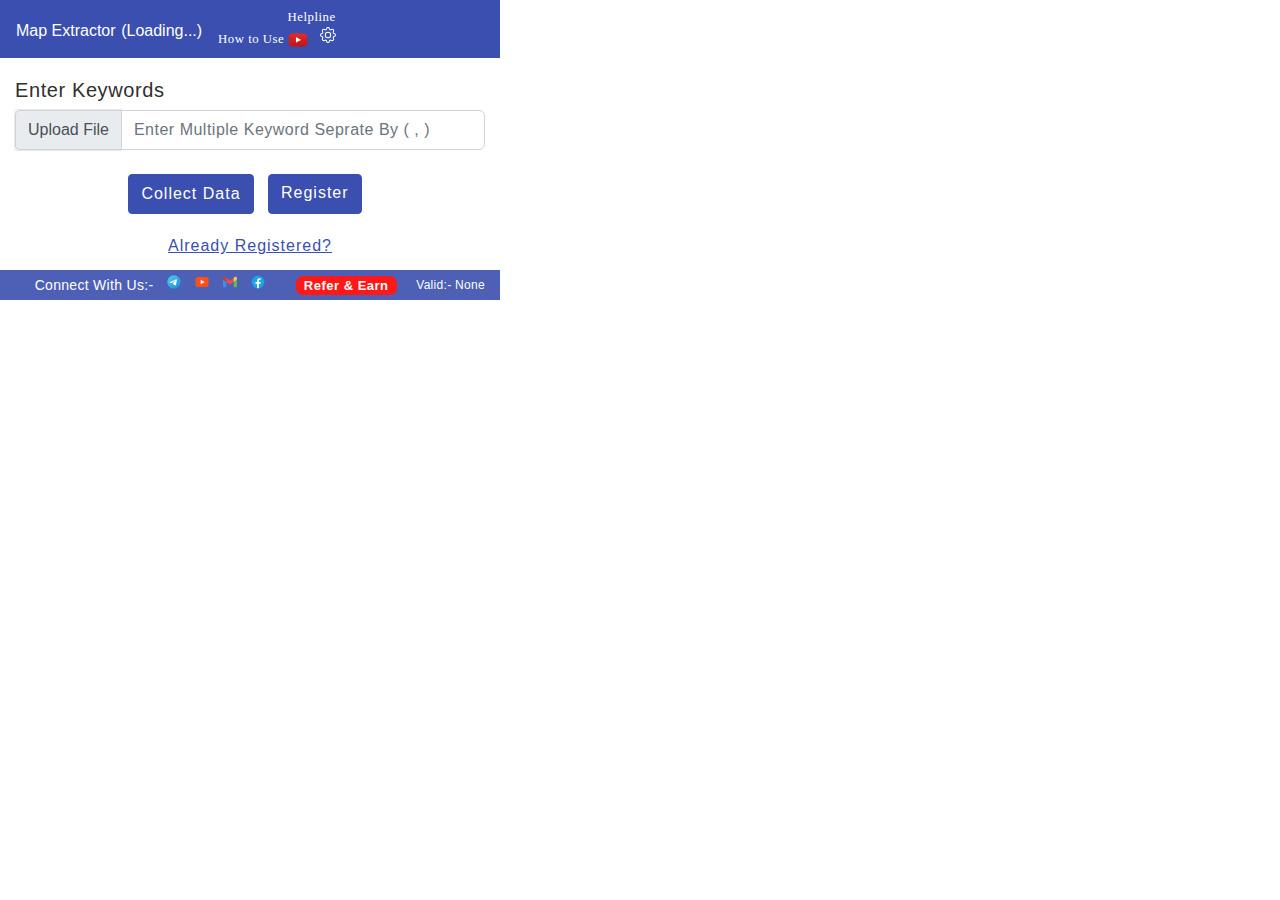
<file: html/index.html>
<html lang="en" dir="ltr">
	<head>
		<meta charset="utf-8">
		<meta name="viewport" content="width=device-width, initial-scale=1.0">
		<link rel="stylesheet" href="../css/bootstrap.min.css">
		<link rel="stylesheet" href="../css/main.css">


		<!-- bootstrap file -->
		<script type="text/javascript" src="../js/jquery-3.3.1.js"></script>
		<script type="text/javascript" src="../js/popper.min.js"></script>
		<script type="text/javascript" src="../js/bootstrap.min.js"></script>
		<script src="../js/config.js"></script>	
	</head>
	<body>
		<div class="header"></div>
		<div class="container-fluid dataScrapSection" style="margin-top: 20px;">
			<h5 class="heading">Enter Keywords
				<!-- <a href="software.html" target="_blank" style="font-size: 15px; font-weight: bold; text-decoration: none; letter-spacing: 0.5px;" id="advanceSearch">More Tools >> </a>				 -->
			</h5>
			<div class="row">
				<div class="col-md-12">
					<div class="input-group mb-3">
						<div class="input-group-prepend" style="box-shadow: 0 0 1px rgb(0 0 0 / 50%);">
							<span class="input-group-text upload-btn" style="cursor: pointer;">Upload File</span>
							<input type="file" style="display: none;" class="upload-file" accept=".txt">
						</div>
						<input type="text" class="keyword form-control" placeholder="Enter Multiple Keyword Seprate By ( , )" autocomplete="off" spellcheck="false" value>
					</div>
				</div>

				<div class="col-md-12 button-section">
					<button class="btn btn-primary" id="scrap">Collect Data </button>
					<a href="register.html" class="btn btn-primary" id="register">Register </a>
				</div>
				<div class="col-md-12 button-section">
					<a href="login.html" id="login">Already Registered? </a>
				</div>
			</div>
		</div>
		<div class="footer"></div>

		<script type="text/javascript" src="../js/loader.js"></script>
		<script type="text/javascript" src="../js/popup.js"></script>
	</body>
</html>
</file>
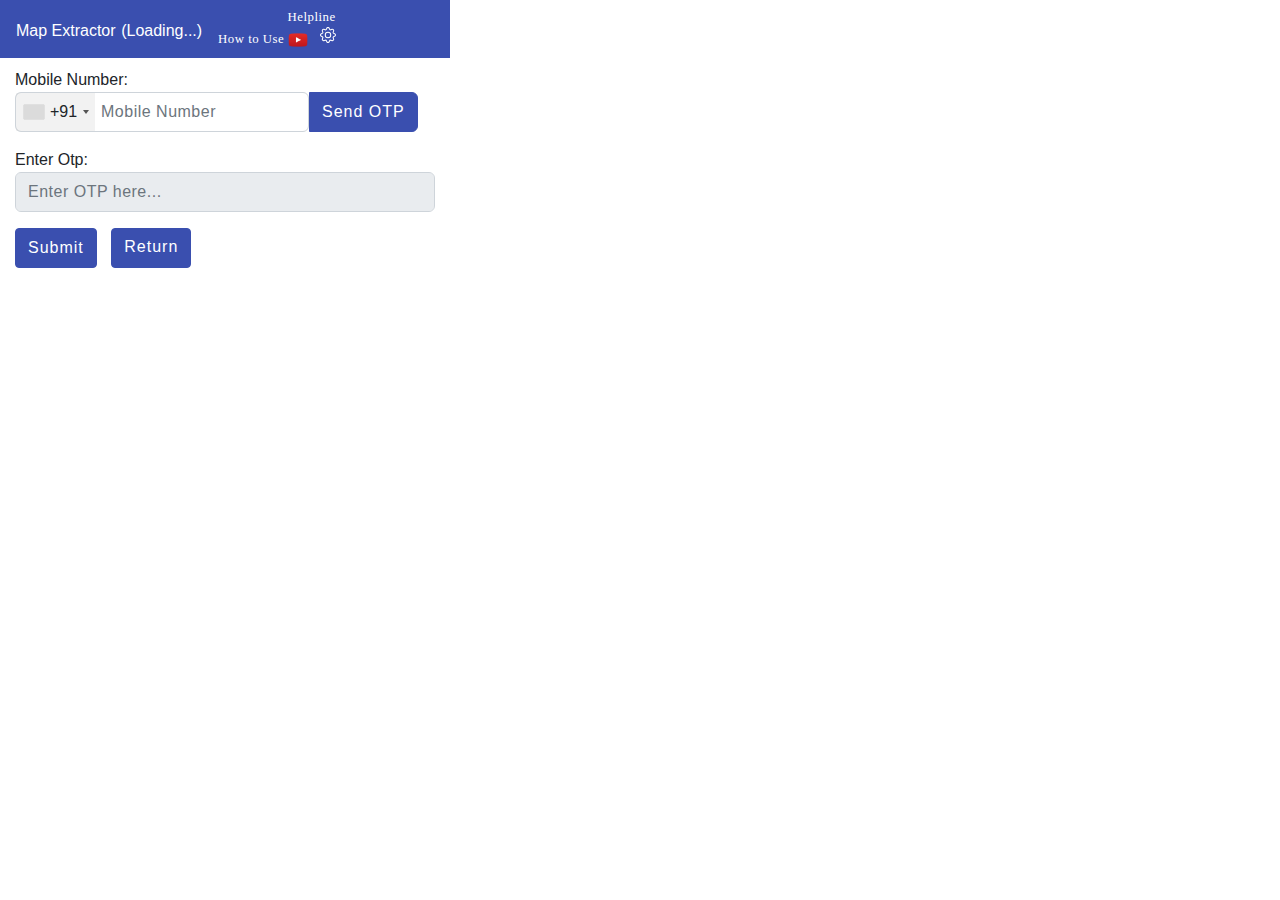
<file: html/login.html>
<html lang="en" dir="ltr">
	<head>
		<meta charset="utf-8">
		<meta name="viewport" content="width=device-width, initial-scale=1.0">
		<link rel="stylesheet" href="../css/bootstrap.min.css">
		<link rel="stylesheet" href="../css/main.css">
		<link rel="stylesheet" href="../css/intlTelInput.css">

		<!-- bootstrap file -->
		<script type="text/javascript" src="../js/jquery-3.3.1.js"></script>
		<script type="text/javascript" src="../js/popper.min.js"></script>
		<script type="text/javascript" src="../js/bootstrap.min.js"></script>
		<script src="../js/intlTelInput.js"></script>
		<script src="../js/config.js"></script>	

		<style>
			.iti--allow-dropdown{
				width: 70%;
			}
		</style>
	</head>
	<body class="login">
		<div class="header"></div>

		<div class="container-fluid loginSection">
			<form id="loginForm" method="POST" action=""  enctype="multipart/form-data">
				<div class="form-group">
					<label for="mobile">Mobile Number:</label>
					<div class="input-group">
						<input type="text" class="form-control" id="mobile" placeholder="Mobile Number" name="mobile" autocomplete="off">
						<div class="input-group-prepend">
							<input type="button" class="btn btn-primary otpButton" value="Send OTP" />
						</div>
					</div>
				</div>
				<div class="form-group otpbox">
					<label for="name">Enter Otp:</label>
					<input type="text" class="form-control" id="otp" placeholder="Enter OTP here..." name="otp" autocomplete="off" disabled>
				</div>
				<input type="submit" class="btn btn-primary" value="Submit" />
				<a href="index.html" class="btn btn-primary">Return </a>
			</form>


		</div>

		<script type="text/javascript" src="../js/loader.js"></script>
		<script type="text/javascript" src="../js/login.js"></script>
	</body>
</html>
</file>
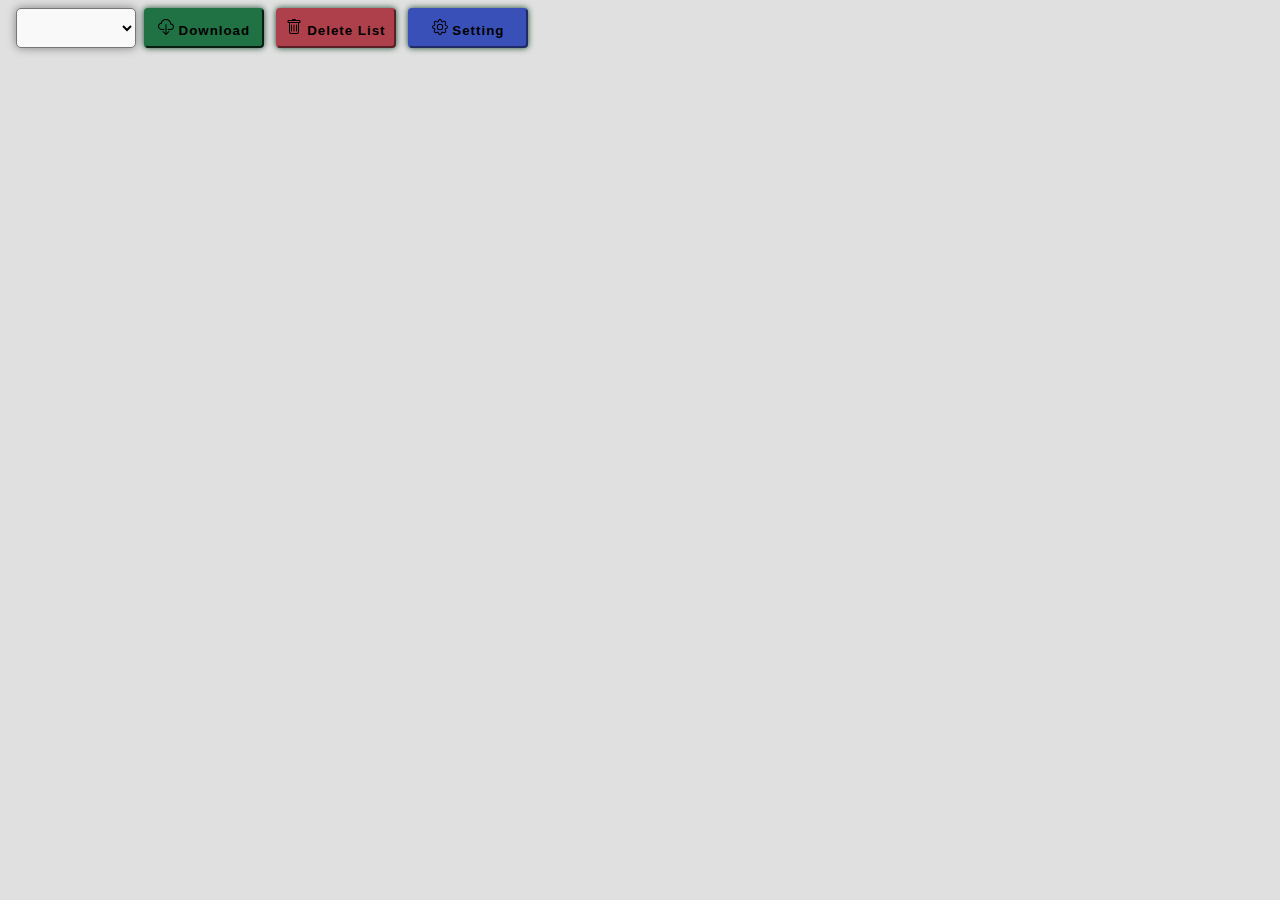
<file: html/output.html>
<!DOCTYPE html>
<html lang="en" dir="ltr">
	<head>
		<meta charset="utf-8">
		<meta name="viewport" content="width=device-width, initial-scale=1.0">
		<link rel="stylesheet" href="../css/jquery.dataTables.min.css">
		<title>Goyral | Map Records</title>
		<link rel="stylesheet" href="../css/output.css">
		<script src="../js/config.js"></script>	
	</head>
	<body>
		<div class="row appendSection">
			<div class="col-md-12 topSection">
				<div class="dropdown">
					<select id="dropdownBox">

					</select>
				</div>
				<button type="button" class="btn btn-success excel" id="download">
					<svg xmlns="http://www.w3.org/2000/svg" width="16" height="16" fill="currentColor" class="bi bi-cloud-download" viewBox="0 0 16 16">
						<path d="M4.406 1.342A5.53 5.53 0 0 1 8 0c2.69 0 4.923 2 5.166 4.579C14.758 4.804 16 6.137 16 7.773 16 9.569 14.502 11 12.687 11H10a.5.5 0 0 1 0-1h2.688C13.979 10 15 8.988 15 7.773c0-1.216-1.02-2.228-2.313-2.228h-.5v-.5C12.188 2.825 10.328 1 8 1a4.53 4.53 0 0 0-2.941 1.1c-.757.652-1.153 1.438-1.153 2.055v.448l-.445.049C2.064 4.805 1 5.952 1 7.318 1 8.785 2.23 10 3.781 10H6a.5.5 0 0 1 0 1H3.781C1.708 11 0 9.366 0 7.318c0-1.763 1.266-3.223 2.942-3.593.143-.863.698-1.723 1.464-2.383z"/>
						<path d="M7.646 15.854a.5.5 0 0 0 .708 0l3-3a.5.5 0 0 0-.708-.708L8.5 14.293V5.5a.5.5 0 0 0-1 0v8.793l-2.146-2.147a.5.5 0 0 0-.708.708l3 3z"/>
					</svg>
					<span>Download</span>
				</button>
				<button type="button" class="btn btn-danger excel" id="deleteList">
					<svg xmlns="http://www.w3.org/2000/svg" width="16" height="16" fill="currentColor" class="bi bi-trash" viewBox="0 0 16 16">
						<path d="M5.5 5.5A.5.5 0 0 1 6 6v6a.5.5 0 0 1-1 0V6a.5.5 0 0 1 .5-.5zm2.5 0a.5.5 0 0 1 .5.5v6a.5.5 0 0 1-1 0V6a.5.5 0 0 1 .5-.5zm3 .5a.5.5 0 0 0-1 0v6a.5.5 0 0 0 1 0V6z"/>
						<path fill-rule="evenodd" d="M14.5 3a1 1 0 0 1-1 1H13v9a2 2 0 0 1-2 2H5a2 2 0 0 1-2-2V4h-.5a1 1 0 0 1-1-1V2a1 1 0 0 1 1-1H6a1 1 0 0 1 1-1h2a1 1 0 0 1 1 1h3.5a1 1 0 0 1 1 1v1zM4.118 4L4 4.059V13a1 1 0 0 0 1 1h6a1 1 0 0 0 1-1V4.059L11.882 4H4.118zM2.5 3V2h11v1h-11z"/>
					</svg>
					<span>Delete List</span>
				</button>
				<button type="button" class="btn btn-danger" id="setting">
					<svg xmlns="http://www.w3.org/2000/svg" width="16" height="16" fill="currentColor" class="bi bi-gear" viewBox="0 0 16 16">
						<path d="M8 4.754a3.246 3.246 0 1 0 0 6.492 3.246 3.246 0 0 0 0-6.492zM5.754 8a2.246 2.246 0 1 1 4.492 0 2.246 2.246 0 0 1-4.492 0z"></path>
						<path d="M9.796 1.343c-.527-1.79-3.065-1.79-3.592 0l-.094.319a.873.873 0 0 1-1.255.52l-.292-.16c-1.64-.892-3.433.902-2.54 2.541l.159.292a.873.873 0 0 1-.52 1.255l-.319.094c-1.79.527-1.79 3.065 0 3.592l.319.094a.873.873 0 0 1 .52 1.255l-.16.292c-.892 1.64.901 3.434 2.541 2.54l.292-.159a.873.873 0 0 1 1.255.52l.094.319c.527 1.79 3.065 1.79 3.592 0l.094-.319a.873.873 0 0 1 1.255-.52l.292.16c1.64.893 3.434-.902 2.54-2.541l-.159-.292a.873.873 0 0 1 .52-1.255l.319-.094c1.79-.527 1.79-3.065 0-3.592l-.319-.094a.873.873 0 0 1-.52-1.255l.16-.292c.893-1.64-.902-3.433-2.541-2.54l-.292.159a.873.873 0 0 1-1.255-.52l-.094-.319zm-2.633.283c.246-.835 1.428-.835 1.674 0l.094.319a1.873 1.873 0 0 0 2.693 1.115l.291-.16c.764-.415 1.6.42 1.184 1.185l-.159.292a1.873 1.873 0 0 0 1.116 2.692l.318.094c.835.246.835 1.428 0 1.674l-.319.094a1.873 1.873 0 0 0-1.115 2.693l.16.291c.415.764-.42 1.6-1.185 1.184l-.291-.159a1.873 1.873 0 0 0-2.693 1.116l-.094.318c-.246.835-1.428.835-1.674 0l-.094-.319a1.873 1.873 0 0 0-2.692-1.115l-.292.16c-.764.415-1.6-.42-1.184-1.185l.159-.291A1.873 1.873 0 0 0 1.945 8.93l-.319-.094c-.835-.246-.835-1.428 0-1.674l.319-.094A1.873 1.873 0 0 0 3.06 4.377l-.16-.292c-.415-.764.42-1.6 1.185-1.184l.292.159a1.873 1.873 0 0 0 2.692-1.115l.094-.319z"></path>
					</svg>
					<span>Setting</span>
				</button>
			</div>


			<div class="col-md-12 table-responsive">
				<table id="example" class="display" style="width:100%">
			    </table>
			</div>
		</div>

		<script type="text/javascript" src="../js/jquery-3.3.1.js"></script>
		<script type="text/javascript" src="../js/jquery.dataTables.min.js"></script>
		<script type="text/javascript" src="../js/xlsx.full.min.js"></script>
		<script type="text/javascript" src="../js/output.js"></script>
	</body>
</html>
</file>
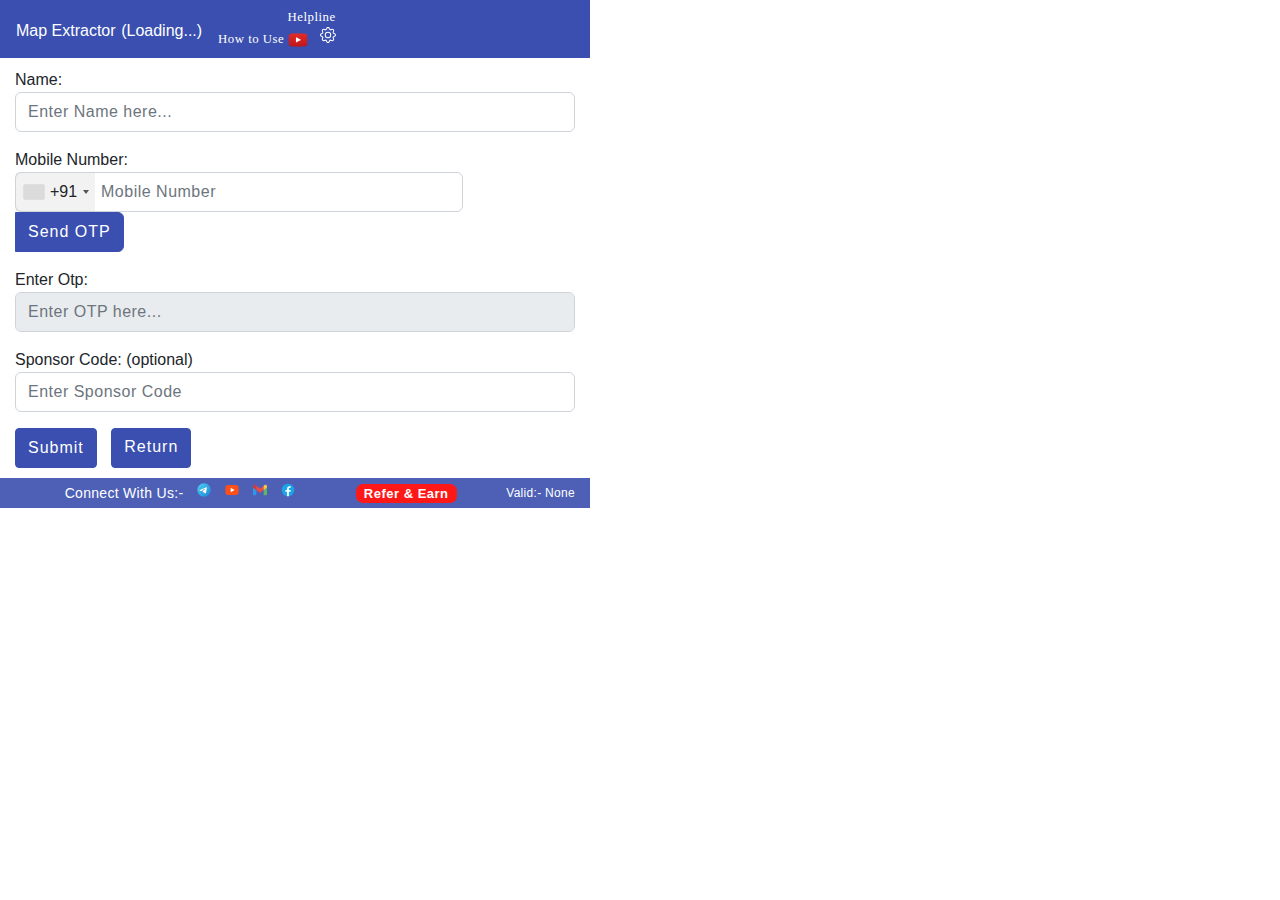
<file: html/register.html>
<html lang="en" dir="ltr">
	<head>
		<meta charset="utf-8">
		<meta name="viewport" content="width=device-width, initial-scale=1.0">
		<link rel="stylesheet" href="../css/bootstrap.min.css">
		<link rel="stylesheet" href="../css/main.css">
		<link rel="stylesheet" href="../css/intlTelInput.css">
		<!-- bootstrap file -->
		<script type="text/javascript" src="../js/jquery-3.3.1.js"></script>
		<script type="text/javascript" src="../js/popper.min.js"></script>
		<script type="text/javascript" src="../js/bootstrap.min.js"></script>
		<script src="../js/intlTelInput.js"></script>
		<script src="../js/config.js"></script>	
	</head>
	<body class="register">
		<div class="header"></div>

		<div class="container-fluid registerSection">			
			<form id="registerForm" method="POST" action=""  enctype="multipart/form-data">
				<div class="form-group">
					<label for="name">Name:</label>
					<input type="text" class="form-control" id="name" placeholder="Enter Name here..." name="name" autocomplete="off">
				</div>
				<div class="form-group">
					<label for="mobile">Mobile Number:</label>
					<div class="input-group">
						<input type="text" class="form-control" id="mobile" placeholder="Mobile Number" name="mobile" autocomplete="off">
						<div class="input-group-prepend">
							<input type="button" class="btn btn-primary otpButton" value="Send OTP" />
						</div>
					</div>
				</div>
				<div class="form-group otpbox">
					<label for="name">Enter Otp:</label>
					<input type="text" class="form-control" id="otp" placeholder="Enter OTP here..." name="otp" autocomplete="off" disabled>
				</div>
				<div class="form-group sponsorbox">
					<label for="name">Sponsor Code: (optional)</label>
					<input type="text" class="form-control" id="sponsor" placeholder="Enter Sponsor Code" name="sponsor" autocomplete="off">
				</div>
				<input type="submit" class="btn btn-primary" value="Submit" />
				<a href="index.html" class="btn btn-primary">Return </a>
			</form>
		</div>

		<div class="footer"></div>

		<script type="text/javascript" src="../js/loader.js"></script>
		<script type="text/javascript" src="../js/register.js"></script>
	</body>
</html>
</file>
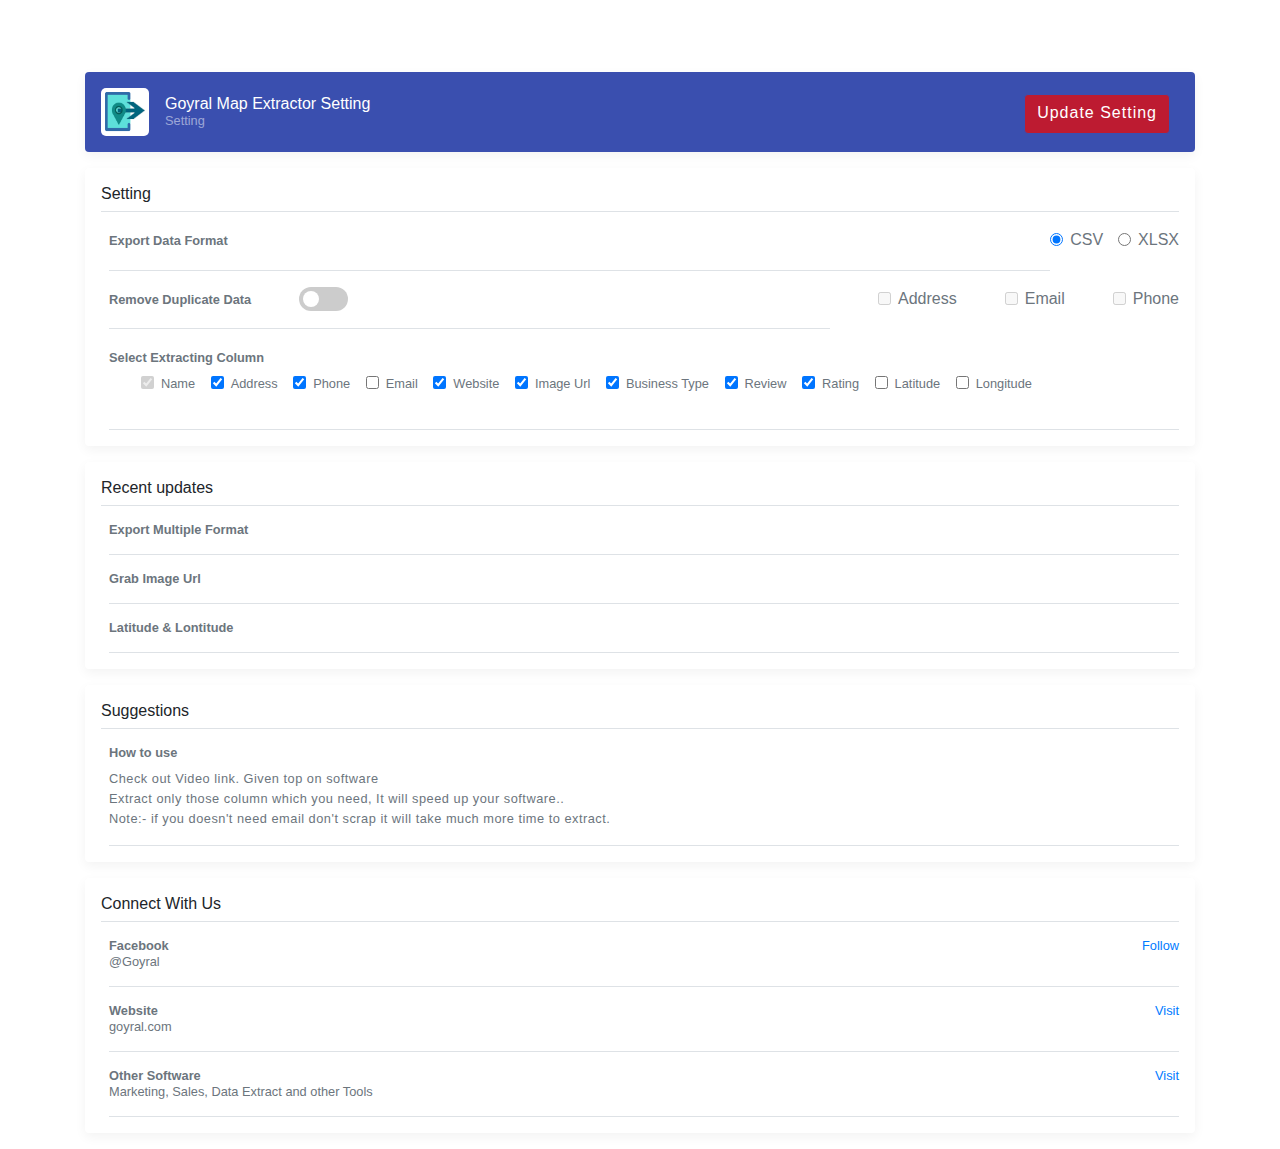
<file: html/setting.html>
<!doctype html>
<html lang="en">
   <head>
      <meta charset="utf-8">
      <meta name="viewport" content="width=device-width, initial-scale=1, shrink-to-fit=no">
      <title>Goyral Map Setting</title>
      <link href="../css/bootstrap.min.css" rel="stylesheet">
      <link href="../css/icon.css" rel="stylesheet">
      <link href="../css/offcanvas.css" rel="stylesheet">
      <link rel="stylesheet" href="../css/main.css" />
      <link href="../css/setting.css" rel="stylesheet">
      <script src="../js/config.js"></script>	
   </head>
   <body class="bg-light" style="height: auto; width: auto; background-color: var(--gbw-body-color)!important;">
		<!-- Modal HTML -->
		<div id="myModal" class="modal fade">
			<div class="modal-dialog modal-confirm">
				<div class="modal-content">
					<div class="modal-header justify-content-center">
						<div class="icon-box">
							<i class="material-icons">&#xE876;</i>
						</div>
						<button type="button" class="close" data-dismiss="modal" aria-hidden="true">&times;</button>
					</div>
					<div class="modal-body text-center">
						<h4>Update</h4>

                  <span class="review-rate">
                     <p>If you like or didn't like Plz Rate Us. </p>
                     <a href="https://chrome.google.com/webstore/detail/goyral-map-extractor/jooahgmbabifggckhbgdjdkpabdnphon" style="text-decoration: none;">
                        <img class="mr-3" src="../images/star_border_black_24dp.svg" alt="" width="24" height="24" style="margin-right:0px!important;">
                        <img class="mr-3" src="../images/star_border_black_24dp.svg" alt="" width="24" height="24" style="margin-right:0px!important;">
                        <img class="mr-3" src="../images/star_border_black_24dp.svg" alt="" width="24" height="24" style="margin-right:0px!important;">
                        <img class="mr-3" src="../images/star_border_black_24dp.svg" alt="" width="24" height="24" style="margin-right:0px!important;">
                        <img class="mr-3" src="../images/star_border_black_24dp.svg" alt="" width="24" height="24" style="margin-right:0px!important;">
                        <h4 style="color: #434e65;">Rate/Review</h4>
                     </a>
                  </span>
                    


					</div>
				</div>
			</div>
		</div>


      <main role="main" class="container">
         <div class="d-flex align-items-center p-3 my-3 text-white-50 bg-purple rounded box-shadow header">
            <img class="mr-3" src="../images/icon_128.png" alt="" width="48" height="48" style="background: #fff; padding: 4px; border-radius: 5px;">
            <div class="lh-100">
               <h6 class="mb-0 text-white lh-100 setting-heading"></h6>
               <small>Setting</small>
            </div>
			<a href="#myModal" class="text-white btn btn-primary ml-32p update trigger-btn" data-toggle="modal">Update Setting</a>
         </div>
         <div class="my-3 p-3 bg-white rounded box-shadow">
            <h6 class="border-bottom border-gray pb-2 mb-0">Setting</h6>
            <!-- <div class="media text-muted pt-3">
               <img data-src="../js/holder.min.js/32x32?theme=thumb&bg=007bff&fg=007bff&size=1" alt="" class="mr-2 rounded">
               <p class="media-body pb-3 mb-0 small lh-2 border-bottom border-gray">
                  <strong class="d-block text-gray-dark fl">Extract Email Background</strong>
                  <label class="switch ml-5">
	                  <input type="checkbox" class="bg-Email">
	                  <span class="slider round"></span>
                  </label>
               </p>
            </div> -->
            <div class="media text-muted pt-3">
               <img data-src="../js/holder.min.js/32x32?theme=thumb&bg=e83e8c&fg=e83e8c&size=1" alt="" class="mr-2 rounded">
               <p class="media-body pb-3 mb-0 small lh-2 border-bottom border-gray">
                  <strong class="d-block text-gray-dark">Export Data Format</strong>
               <div class="form-check">
                  <label class="form-check-label cur-p">
                  	<input class="form-check-input " type="radio" name="export" checked  value="csv"/> CSV
                  </label>
               </div>
               <div class="form-check" style="margin-left: 15px;">
                  <label class="form-check-label cur-p">
                  	<input class="form-check-input " type="radio" name="export"  value="xlsx"/> XLSX
                  </label>
               </div>
               <div class="form-check ml-5" style="display:none;">
                  <label class="form-check-label cur-p">
                  	<input class="form-check-input" type="radio" name="export" value="xlsx" /> XLSX(EXCEL)
                  </label>
               </div>
               </p>
            </div>
            <div class="media text-muted pt-3">
               <img data-src="../js/holder.min.js/32x32?theme=thumb&bg=e83e8c&fg=e83e8c&size=1" alt="" class="mr-2 rounded">
               <p class="media-body pb-3 mb-0 small lh-2 border-bottom border-gray">
                  <strong class="d-block text-gray-dark fl">Remove Duplicate Data</strong>
                  <label class="switch ml-5">
	                  <input type="checkbox" class="removeDuplicate">
	                  <span class="slider round"></span>
                  </label>
	               <div class="form-group form-check ml-5">
	                  <label class="form-check-label cur-p">
	                  	<input type="checkbox" class="form-check-input removeDuplicateAddress" disabled> Address
	                  </label>
	               </div>
	               <div class="form-group form-check ml-5">
	                  <label class="form-check-label cur-p">
	                  	<input type="checkbox" class="form-check-input removeDuplicateEmail" disabled> Email
	                  </label>
	               </div>
	               <div class="form-group form-check ml-5">
	                  <label class="form-check-label cur-p">
	                  	<input type="checkbox" class="form-check-input removeDuplicatePhone" disabled> Phone
	                  </label>
	               </div>
               </p>
            </div>
            <div class="media text-muted pt-3">
               <img data-src="../js/holder.min.js/32x32?theme=thumb&bg=e83e8c&fg=e83e8c&size=1" alt="" class="mr-2 rounded">
               <p class="media-body pb-3 mb-0 small lh-2 border-bottom border-gray">
                  <strong class="d-block text-gray-dark">Select Extracting Column</strong>
                  <span class="form-group form-check">
	                  <label class="form-check-label cur-p ml-32p">
	                  	<input type="checkbox" class="form-check-input cur-p" checked disabled> Name
	                  </label>
	                  <label class="form-check-label cur-p ml-32p">
	                  	<input type="checkbox" class="form-check-input cur-p extraxAdd" checked> Address
	                  </label>
	                  <label class="form-check-label ml-32p cur-p">
	                  	<input type="checkbox" class="form-check-input cur-p extraxPh" checked > Phone
	                  </label>
	                  <label class="form-check-label ml-32p cur-p">
	                  	<input type="checkbox" class="form-check-input cur-p extraxMail" > Email
	                  </label>
	                  <label class="form-check-label ml-32p cur-p">
	                  	<input type="checkbox" class="form-check-input cur-p extraxWeb" checked> Website
	                  </label>
	                  <label class="form-check-label ml-32p cur-p">
	                  	<input type="checkbox" class="form-check-input cur-p extraxImgUrl" checked> Image Url
	                  </label>
	                  <label class="form-check-label ml-32p cur-p">
	                  	<input type="checkbox" class="form-check-input cur-p extraxBType" checked> Business Type
	                  </label>
	                  <label class="form-check-label ml-32p cur-p">
	                  	<input type="checkbox" class="form-check-input cur-p extraxRev" checked> Review
	                  </label>
	                  <label class="form-check-label ml-32p cur-p">
	                  	<input type="checkbox" class="form-check-input cur-p extraxRate" checked> Rating
	                  </label>
	                  <label class="form-check-label ml-32p cur-p">
	                  	<input type="checkbox" class="form-check-input cur-p extraxLat" > Latitude
	                  </label>
	                  <label class="form-check-label ml-32p cur-p">
	                  	<input type="checkbox" class="form-check-input cur-p extraxLong" > Longitude
	                  </label>
                  </span>
               </p>
            </div>
         </div>
         <!-- <div class="my-3 p-3 bg-white rounded box-shadow">
            <h6 class="border-bottom border-gray pb-2 mb-0">Remaining Extraction</h6>
            <div class="media text-muted pt-3">
               <img data-src="../js/holder.min.js/32x32?theme=thumb&bg=007bff&fg=007bff&size=1" alt="" class="mr-2 rounded">
               <div class="dropdown">
                  <button class="btn btn-secondary dropdown-toggle" type="button" id="remainExtrxSelect" data-toggle="dropdown" aria-haspopup="true" aria-expanded="false">Select Keyword</button>
					<div class="dropdown-menu" aria-labelledby="dropdownMenuButton">
						<a class='dropdown-item'>There is no data</a>
					</div>
               </div>
               <button type="button" class="text-white btn btn-primary ml-32p remainExtrxBtn"> Collect Data
                  <svg xmlns="http://www.w3.org/2000/svg" width="16" height="16" fill="currentColor" class="bi bi-arrow-bar-right" viewBox="0 0 16 16">
                     <path fill-rule="evenodd" d="M6 8a.5.5 0 0 0 .5.5h5.793l-2.147 2.146a.5.5 0 0 0 .708.708l3-3a.5.5 0 0 0 0-.708l-3-3a.5.5 0 0 0-.708.708L12.293 7.5H6.5A.5.5 0 0 0 6 8zm-2.5 7a.5.5 0 0 1-.5-.5v-13a.5.5 0 0 1 1 0v13a.5.5 0 0 1-.5.5z"/>
                  </svg>
               </button>
            </div>
         </div> -->
         <div class="my-3 p-3 bg-white rounded box-shadow">
            <h6 class="border-bottom border-gray pb-2 mb-0">Recent updates</h6>
            <div class="media text-muted pt-3">
               <img data-src="../js/holder.min.js/32x32?theme=thumb&bg=e83e8c&fg=e83e8c&size=1" alt="" class="mr-2 rounded">
               <p class="media-body pb-3 mb-0 small lh-125 border-bottom border-gray">
                  <strong class="d-block text-gray-dark">Export Multiple Format</strong>
               </p>
            </div>
            <div class="media text-muted pt-3">
               <img data-src="../js/holder.min.js/32x32?theme=thumb&bg=e83e8c&fg=e83e8c&size=1" alt="" class="mr-2 rounded">
               <p class="media-body pb-3 mb-0 small lh-125 border-bottom border-gray">
                  <strong class="d-block text-gray-dark">Grab Image Url</strong>
               </p>
            </div>
            <div class="media text-muted pt-3">
               <img data-src="../js/holder.min.js/32x32?theme=thumb&bg=007bff&fg=007bff&size=1" alt="" class="mr-2 rounded">
               <p class="media-body pb-3 mb-0 small lh-125 border-bottom border-gray">
                  <strong class="d-block text-gray-dark">Latitude & Lontitude</strong>
               </p>
            </div>
         </div>
         <div class="my-3 p-3 bg-white rounded box-shadow">
            <h6 class="border-bottom border-gray pb-2 mb-0">Suggestions</h6>
            <div class="media text-muted pt-3">
               <img data-src="../js/holder.min.js/32x32?theme=thumb&bg=007bff&fg=007bff&size=1" alt="" class="mr-2 rounded">
               <div class="media-body pb-3 mb-0 small lh-125 border-bottom border-gray">
                  <div class="d-flex justify-content-between align-items-center w-100" style="margin-bottom: 8px;">
                     <strong class="text-gray-dark">How to use</strong>
                  </div>
				  <span style="line-height: 20px;" class="d-block lts-5 lh-125">Check out Video link. Given top on software</span>
                  <span style="line-height: 20px;" class="d-block lts-5 lh-125">Extract only those column which you need, It will speed up your software..</span>
				  <span style="line-height: 20px;" class="d-block lts-5 lh-125"> Note:- if you doesn't need email don't scrap it will take much more time to extract.</span>
               </div>
            </div>
         </div>
         <div class="my-3 p-3 bg-white rounded box-shadow connect-withus">
            <h6 class="border-bottom border-gray pb-2 mb-0">Connect With Us</h6>
            <div class="media text-muted pt-3">
               <img data-src="../js/holder.min.js/32x32?theme=thumb&bg=007bff&fg=007bff&size=1" alt="" class="mr-2 rounded">
               <div class="media-body pb-3 mb-0 small lh-125 border-bottom border-gray">
                  <div class="d-flex justify-content-between align-items-center w-100">
                     <strong class="text-gray-dark">Facebook</strong>
                     <a target="_blank" href="https://www.facebook.com/Goyral/">Follow</a>
                  </div>
                  <span class="d-block">@Goyral</span>
               </div>
            </div>
            <div class="media text-muted pt-3">
               <img data-src="../js/holder.min.js/32x32?theme=thumb&bg=007bff&fg=007bff&size=1" alt="" class="mr-2 rounded">
               <div class="media-body pb-3 mb-0 small lh-125 border-bottom border-gray">
                  <div class="d-flex justify-content-between align-items-center w-100">
                     <strong class="text-gray-dark">Website</strong>
                     <a href="https://goyral.com/" target="_blank">Visit</a>
                  </div>
                  <span class="d-block">goyral.com</span>
               </div>
            </div>
            <div class="media text-muted pt-3">
               <img data-src="../js/holder.min.js/32x32?theme=thumb&bg=007bff&fg=007bff&size=1" alt="" class="mr-2 rounded">
               <div class="media-body pb-3 mb-0 small lh-125 border-bottom border-gray">
                  <div class="d-flex justify-content-between align-items-center w-100">
                     <strong class="text-gray-dark">Other Software</strong>
                     <a href="https://chrome.google.com/webstore/search/goyral?utm_source=chrome-ntp-icon&_category=extensions" target="_blank">Visit</a>
                  </div>
                  <span class="d-block">Marketing, Sales, Data Extract and other Tools</span>
               </div>
            </div>
         </div>
      </main>


      <script src="../js/jquery-3.3.1.js"></script>
      <script src="../js/popper.min.js"></script>
      <script src="../js/bootstrap.min.js"></script>
      <script src="../js/holder.min.js"></script>
      <script src="../js/offcanvas.js"></script>
      <script src="../js/authenticate.js"></script>

   </body>
</html>
</file>
<file: css/main.css>
* {
	margin: 0;
	padding: 0;
}

.iti--allow-dropdown{
	width: 80%;
}

p.navbar-text {
	padding-bottom: 0px;
	padding-top: 0px;
	margin: 0px;
	letter-spacing: 0.3px;
	font-size: 14px;
}

/* html {
	height: 310px;
} */

body {
	background: var(--gbw-body-color)!important;
	height: 290px;
	width: 500px;
}

.navbar-brand {
	font-weight: 400;
}

.bg-light , .navbar-fixed-bottom {
	background: var(--gbw-header-color)!important
}

.bg-purple{
	background-color: var(--gbw-header-color)!important
}

a.navbar-brand {
	color: #fff !important;
}

.heading {
	font-family: sans-serif;
	letter-spacing: 0.6px;
	color: #2f2f2f;
}

.container-fluid {
	margin-top: 10px;
}

.form-control {
	margin-top: 6px;
	height: 40px;
	border-radius: 6px;
	font-size: 16px;
	letter-spacing: 0.5px;
}

.btn-primary {
	letter-spacing: 1px;
	margin-right: 10px;
	height: 40px;
}

.button-section {
	margin: auto;
	text-align: center;
	margin-top: 8px;
}

.alert-heading {
	margin-top: 25px;
}

#login,
#show_record {
	font-weight: 500;
	letter-spacing: 1px;
	text-decoration: underline;
	color: var(--gbw-header-color)!important;
}

.helpline {
	font-weight: 500;
	letter-spacing: 0.5px;
	font-family: initial;
}

#advanceSearch {
	float: right;
	font-size: 20px;
	font-weight: 500;
	letter-spacing: 1px;
	text-decoration: underline;
	color: rgb(58, 79, 175) !important;
}

#refer {
	margin-left: 10px;
	font-size: 20px;
	font-weight: bold;
	letter-spacing: 1px;
	text-decoration: underline;
	background: red;
    padding-left: 8px;
    padding-right: 8px;
    border-radius: 7px;
	color: rgb(255, 255, 255) !important;
	animation: animate 1.5s linear infinite;
}

@keyframes animate {
	0% {
		opacity: 0.2;
	}

	15% {
		opacity: 0.3;
	}

	30% {
		opacity: 0.6;
	}

	45% {
		opacity: 0.9;
	}

	60% {
		opacity: 1;
	}

	75% {
		opacity: 0.6;
	}

	85% {
		opacity: 0.3;
	}

	100% {
		opacity: 0.2;
	}
}

#addKeyword {
	font-size: 20px;
	font-weight: bolder;
	letter-spacing: 1px;
	color: #FFFFFF !important;
}

#keywordFile {
	border: 1px solid #e0e0e0;
	background: #fff;
	padding: 2;
	border-radius: 4px;
}

.midator {
	text-align: center;
}

hr {
	margin-top: 8px;
	margin-bottom: 8px;
}

label {
	margin-bottom: 0;
}

input[type='text'] {
	margin-top: 0;
}

body.register {
	height: 480px;
	width: 590px;
}

.alert {
	position: absolute;
	top: 0px;
	width: 100%;
	margin-left: -15px;
	height: 56px;
}

.otpButton {
	border-top-right-radius: 6px !important;
	border-bottom-right-radius: 6px !important;
}

body.login {
	height: 280px;
	width: 450px;
}

body.advance-search {
	width: 500px !important;
}

.button-section {
	padding-bottom: 12px;
}

.registerSection {
	margin-bottom: 10px;
}

.registerSection,
.loginSection,
.dataScrapSection {
	position: relative;
}

.btn-primary{
	background-color: var(--gbw-header-color)!important;
	border-color: var(--gbw-header-color)!important;
}

:root {
	--gbw-header-color:#ff4a51;  
	--gbw-body-color:#ffffff; 
	--gbw-font-color:#ffffff;	
}
</file>
<file: css/intlTelInput.css>
.iti {
  position: relative;
  display: inline-block; }
  .iti * {
    box-sizing: border-box;
    -moz-box-sizing: border-box; }
  .iti__hide {
    display: none; }
  .iti__v-hide {
    visibility: hidden; }
  .iti input, .iti input[type=text], .iti input[type=tel] {
    position: relative;
    z-index: 0;
    margin-top: 0 !important;
    margin-bottom: 0 !important;
    padding-right: 36px;
    margin-right: 0; }
  .iti__flag-container {
    position: absolute;
    top: 0;
    bottom: 0;
    right: 0;
    padding: 1px; }
  .iti__selected-flag {
    z-index: 1;
    position: relative;
    display: flex;
    align-items: center;
    height: 100%;
    padding: 0 6px 0 8px; }
  .iti__arrow {
    margin-left: 6px;
    width: 0;
    height: 0;
    border-left: 3px solid transparent;
    border-right: 3px solid transparent;
    border-top: 4px solid #555; }
    .iti__arrow--up {
      border-top: none;
      border-bottom: 4px solid #555; }
  .iti__country-list {
    position: absolute;
    z-index: 2;
    list-style: none;
    text-align: left;
    padding: 0;
    margin: 0 0 0 -1px;
    box-shadow: 1px 1px 4px rgba(0, 0, 0, 0.2);
    background-color: white;
    border: 1px solid #CCC;
    white-space: nowrap;
    max-height: 200px;
    overflow-y: scroll;
    -webkit-overflow-scrolling: touch; }
    .iti__country-list--dropup {
      bottom: 100%;
      margin-bottom: -1px; }
    @media (max-width: 500px) {
      .iti__country-list {
        white-space: normal; } }
  .iti__flag-box {
    display: inline-block;
    width: 20px; }
  .iti__divider {
    padding-bottom: 5px;
    margin-bottom: 5px;
    border-bottom: 1px solid #CCC; }
  .iti__country {
    padding: 5px 10px;
    outline: none; }
  .iti__dial-code {
    color: #999; }
  .iti__country.iti__highlight {
    background-color: rgba(0, 0, 0, 0.05); }
  .iti__flag-box, .iti__country-name, .iti__dial-code {
    vertical-align: middle; }
  .iti__flag-box, .iti__country-name {
    margin-right: 6px; }
  .iti--allow-dropdown input, .iti--allow-dropdown input[type=text], .iti--allow-dropdown input[type=tel], .iti--separate-dial-code input, .iti--separate-dial-code input[type=text], .iti--separate-dial-code input[type=tel] {
    padding-right: 6px;
    padding-left: 52px;
    margin-left: 0; }
  .iti--allow-dropdown .iti__flag-container, .iti--separate-dial-code .iti__flag-container {
    right: auto;
    left: 0; }
  .iti--allow-dropdown .iti__flag-container:hover {
    cursor: pointer; }
    .iti--allow-dropdown .iti__flag-container:hover .iti__selected-flag {
      background-color: rgba(0, 0, 0, 0.05); }
  .iti--allow-dropdown input[disabled] + .iti__flag-container:hover,
  .iti--allow-dropdown input[readonly] + .iti__flag-container:hover {
    cursor: default; }
    .iti--allow-dropdown input[disabled] + .iti__flag-container:hover .iti__selected-flag,
    .iti--allow-dropdown input[readonly] + .iti__flag-container:hover .iti__selected-flag {
      background-color: transparent; }
  .iti--separate-dial-code .iti__selected-flag {
    background-color: rgba(0, 0, 0, 0.05); }
  .iti--separate-dial-code .iti__selected-dial-code {
    margin-left: 6px; }
  .iti--container {
    position: absolute;
    top: -1000px;
    left: -1000px;
    z-index: 1060;
    padding: 1px; }
    .iti--container:hover {
      cursor: pointer; }

.iti-mobile .iti--container {
  top: 30px;
  bottom: 30px;
  left: 30px;
  right: 30px;
  position: fixed; }

.iti-mobile .iti__country-list {
  max-height: 100%;
  width: 100%; }

.iti-mobile .iti__country {
  padding: 10px 10px;
  line-height: 1.5em; }

.iti__flag {
  width: 20px; }
  .iti__flag.iti__be {
    width: 18px; }
  .iti__flag.iti__ch {
    width: 15px; }
  .iti__flag.iti__mc {
    width: 19px; }
  .iti__flag.iti__ne {
    width: 18px; }
  .iti__flag.iti__np {
    width: 13px; }
  .iti__flag.iti__va {
    width: 15px; }
  @media (-webkit-min-device-pixel-ratio: 2), (min-resolution: 192dpi) {
    .iti__flag {
      background-size: 5652px 15px; } }
  .iti__flag.iti__ac {
    height: 10px;
    background-position: 0px 0px; }
  .iti__flag.iti__ad {
    height: 14px;
    background-position: -22px 0px; }
  .iti__flag.iti__ae {
    height: 10px;
    background-position: -44px 0px; }
  .iti__flag.iti__af {
    height: 14px;
    background-position: -66px 0px; }
  .iti__flag.iti__ag {
    height: 14px;
    background-position: -88px 0px; }
  .iti__flag.iti__ai {
    height: 10px;
    background-position: -110px 0px; }
  .iti__flag.iti__al {
    height: 15px;
    background-position: -132px 0px; }
  .iti__flag.iti__am {
    height: 10px;
    background-position: -154px 0px; }
  .iti__flag.iti__ao {
    height: 14px;
    background-position: -176px 0px; }
  .iti__flag.iti__aq {
    height: 14px;
    background-position: -198px 0px; }
  .iti__flag.iti__ar {
    height: 13px;
    background-position: -220px 0px; }
  .iti__flag.iti__as {
    height: 10px;
    background-position: -242px 0px; }
  .iti__flag.iti__at {
    height: 14px;
    background-position: -264px 0px; }
  .iti__flag.iti__au {
    height: 10px;
    background-position: -286px 0px; }
  .iti__flag.iti__aw {
    height: 14px;
    background-position: -308px 0px; }
  .iti__flag.iti__ax {
    height: 13px;
    background-position: -330px 0px; }
  .iti__flag.iti__az {
    height: 10px;
    background-position: -352px 0px; }
  .iti__flag.iti__ba {
    height: 10px;
    background-position: -374px 0px; }
  .iti__flag.iti__bb {
    height: 14px;
    background-position: -396px 0px; }
  .iti__flag.iti__bd {
    height: 12px;
    background-position: -418px 0px; }
  .iti__flag.iti__be {
    height: 15px;
    background-position: -440px 0px; }
  .iti__flag.iti__bf {
    height: 14px;
    background-position: -460px 0px; }
  .iti__flag.iti__bg {
    height: 12px;
    background-position: -482px 0px; }
  .iti__flag.iti__bh {
    height: 12px;
    background-position: -504px 0px; }
  .iti__flag.iti__bi {
    height: 12px;
    background-position: -526px 0px; }
  .iti__flag.iti__bj {
    height: 14px;
    background-position: -548px 0px; }
  .iti__flag.iti__bl {
    height: 14px;
    background-position: -570px 0px; }
  .iti__flag.iti__bm {
    height: 10px;
    background-position: -592px 0px; }
  .iti__flag.iti__bn {
    height: 10px;
    background-position: -614px 0px; }
  .iti__flag.iti__bo {
    height: 14px;
    background-position: -636px 0px; }
  .iti__flag.iti__bq {
    height: 14px;
    background-position: -658px 0px; }
  .iti__flag.iti__br {
    height: 14px;
    background-position: -680px 0px; }
  .iti__flag.iti__bs {
    height: 10px;
    background-position: -702px 0px; }
  .iti__flag.iti__bt {
    height: 14px;
    background-position: -724px 0px; }
  .iti__flag.iti__bv {
    height: 15px;
    background-position: -746px 0px; }
  .iti__flag.iti__bw {
    height: 14px;
    background-position: -768px 0px; }
  .iti__flag.iti__by {
    height: 10px;
    background-position: -790px 0px; }
  .iti__flag.iti__bz {
    height: 14px;
    background-position: -812px 0px; }
  .iti__flag.iti__ca {
    height: 10px;
    background-position: -834px 0px; }
  .iti__flag.iti__cc {
    height: 10px;
    background-position: -856px 0px; }
  .iti__flag.iti__cd {
    height: 15px;
    background-position: -878px 0px; }
  .iti__flag.iti__cf {
    height: 14px;
    background-position: -900px 0px; }
  .iti__flag.iti__cg {
    height: 14px;
    background-position: -922px 0px; }
  .iti__flag.iti__ch {
    height: 15px;
    background-position: -944px 0px; }
  .iti__flag.iti__ci {
    height: 14px;
    background-position: -961px 0px; }
  .iti__flag.iti__ck {
    height: 10px;
    background-position: -983px 0px; }
  .iti__flag.iti__cl {
    height: 14px;
    background-position: -1005px 0px; }
  .iti__flag.iti__cm {
    height: 14px;
    background-position: -1027px 0px; }
  .iti__flag.iti__cn {
    height: 14px;
    background-position: -1049px 0px; }
  .iti__flag.iti__co {
    height: 14px;
    background-position: -1071px 0px; }
  .iti__flag.iti__cp {
    height: 14px;
    background-position: -1093px 0px; }
  .iti__flag.iti__cr {
    height: 12px;
    background-position: -1115px 0px; }
  .iti__flag.iti__cu {
    height: 10px;
    background-position: -1137px 0px; }
  .iti__flag.iti__cv {
    height: 12px;
    background-position: -1159px 0px; }
  .iti__flag.iti__cw {
    height: 14px;
    background-position: -1181px 0px; }
  .iti__flag.iti__cx {
    height: 10px;
    background-position: -1203px 0px; }
  .iti__flag.iti__cy {
    height: 14px;
    background-position: -1225px 0px; }
  .iti__flag.iti__cz {
    height: 14px;
    background-position: -1247px 0px; }
  .iti__flag.iti__de {
    height: 12px;
    background-position: -1269px 0px; }
  .iti__flag.iti__dg {
    height: 10px;
    background-position: -1291px 0px; }
  .iti__flag.iti__dj {
    height: 14px;
    background-position: -1313px 0px; }
  .iti__flag.iti__dk {
    height: 15px;
    background-position: -1335px 0px; }
  .iti__flag.iti__dm {
    height: 10px;
    background-position: -1357px 0px; }
  .iti__flag.iti__do {
    height: 14px;
    background-position: -1379px 0px; }
  .iti__flag.iti__dz {
    height: 14px;
    background-position: -1401px 0px; }
  .iti__flag.iti__ea {
    height: 14px;
    background-position: -1423px 0px; }
  .iti__flag.iti__ec {
    height: 14px;
    background-position: -1445px 0px; }
  .iti__flag.iti__ee {
    height: 13px;
    background-position: -1467px 0px; }
  .iti__flag.iti__eg {
    height: 14px;
    background-position: -1489px 0px; }
  .iti__flag.iti__eh {
    height: 10px;
    background-position: -1511px 0px; }
  .iti__flag.iti__er {
    height: 10px;
    background-position: -1533px 0px; }
  .iti__flag.iti__es {
    height: 14px;
    background-position: -1555px 0px; }
  .iti__flag.iti__et {
    height: 10px;
    background-position: -1577px 0px; }
  .iti__flag.iti__eu {
    height: 14px;
    background-position: -1599px 0px; }
  .iti__flag.iti__fi {
    height: 12px;
    background-position: -1621px 0px; }
  .iti__flag.iti__fj {
    height: 10px;
    background-position: -1643px 0px; }
  .iti__flag.iti__fk {
    height: 10px;
    background-position: -1665px 0px; }
  .iti__flag.iti__fm {
    height: 11px;
    background-position: -1687px 0px; }
  .iti__flag.iti__fo {
    height: 15px;
    background-position: -1709px 0px; }
  .iti__flag.iti__fr {
    height: 14px;
    background-position: -1731px 0px; }
  .iti__flag.iti__ga {
    height: 15px;
    background-position: -1753px 0px; }
  .iti__flag.iti__gb {
    height: 10px;
    background-position: -1775px 0px; }
  .iti__flag.iti__gd {
    height: 12px;
    background-position: -1797px 0px; }
  .iti__flag.iti__ge {
    height: 14px;
    background-position: -1819px 0px; }
  .iti__flag.iti__gf {
    height: 14px;
    background-position: -1841px 0px; }
  .iti__flag.iti__gg {
    height: 14px;
    background-position: -1863px 0px; }
  .iti__flag.iti__gh {
    height: 14px;
    background-position: -1885px 0px; }
  .iti__flag.iti__gi {
    height: 10px;
    background-position: -1907px 0px; }
  .iti__flag.iti__gl {
    height: 14px;
    background-position: -1929px 0px; }
  .iti__flag.iti__gm {
    height: 14px;
    background-position: -1951px 0px; }
  .iti__flag.iti__gn {
    height: 14px;
    background-position: -1973px 0px; }
  .iti__flag.iti__gp {
    height: 14px;
    background-position: -1995px 0px; }
  .iti__flag.iti__gq {
    height: 14px;
    background-position: -2017px 0px; }
  .iti__flag.iti__gr {
    height: 14px;
    background-position: -2039px 0px; }
  .iti__flag.iti__gs {
    height: 10px;
    background-position: -2061px 0px; }
  .iti__flag.iti__gt {
    height: 13px;
    background-position: -2083px 0px; }
  .iti__flag.iti__gu {
    height: 11px;
    background-position: -2105px 0px; }
  .iti__flag.iti__gw {
    height: 10px;
    background-position: -2127px 0px; }
  .iti__flag.iti__gy {
    height: 12px;
    background-position: -2149px 0px; }
  .iti__flag.iti__hk {
    height: 14px;
    background-position: -2171px 0px; }
  .iti__flag.iti__hm {
    height: 10px;
    background-position: -2193px 0px; }
  .iti__flag.iti__hn {
    height: 10px;
    background-position: -2215px 0px; }
  .iti__flag.iti__hr {
    height: 10px;
    background-position: -2237px 0px; }
  .iti__flag.iti__ht {
    height: 12px;
    background-position: -2259px 0px; }
  .iti__flag.iti__hu {
    height: 10px;
    background-position: -2281px 0px; }
  .iti__flag.iti__ic {
    height: 14px;
    background-position: -2303px 0px; }
  .iti__flag.iti__id {
    height: 14px;
    background-position: -2325px 0px; }
  .iti__flag.iti__ie {
    height: 10px;
    background-position: -2347px 0px; }
  .iti__flag.iti__il {
    height: 15px;
    background-position: -2369px 0px; }
  .iti__flag.iti__im {
    height: 10px;
    background-position: -2391px 0px; }
  .iti__flag.iti__in {
    height: 14px;
    background-position: -2413px 0px; }
  .iti__flag.iti__io {
    height: 10px;
    background-position: -2435px 0px; }
  .iti__flag.iti__iq {
    height: 14px;
    background-position: -2457px 0px; }
  .iti__flag.iti__ir {
    height: 12px;
    background-position: -2479px 0px; }
  .iti__flag.iti__is {
    height: 15px;
    background-position: -2501px 0px; }
  .iti__flag.iti__it {
    height: 14px;
    background-position: -2523px 0px; }
  .iti__flag.iti__je {
    height: 12px;
    background-position: -2545px 0px; }
  .iti__flag.iti__jm {
    height: 10px;
    background-position: -2567px 0px; }
  .iti__flag.iti__jo {
    height: 10px;
    background-position: -2589px 0px; }
  .iti__flag.iti__jp {
    height: 14px;
    background-position: -2611px 0px; }
  .iti__flag.iti__ke {
    height: 14px;
    background-position: -2633px 0px; }
  .iti__flag.iti__kg {
    height: 12px;
    background-position: -2655px 0px; }
  .iti__flag.iti__kh {
    height: 13px;
    background-position: -2677px 0px; }
  .iti__flag.iti__ki {
    height: 10px;
    background-position: -2699px 0px; }
  .iti__flag.iti__km {
    height: 12px;
    background-position: -2721px 0px; }
  .iti__flag.iti__kn {
    height: 14px;
    background-position: -2743px 0px; }
  .iti__flag.iti__kp {
    height: 10px;
    background-position: -2765px 0px; }
  .iti__flag.iti__kr {
    height: 14px;
    background-position: -2787px 0px; }
  .iti__flag.iti__kw {
    height: 10px;
    background-position: -2809px 0px; }
  .iti__flag.iti__ky {
    height: 10px;
    background-position: -2831px 0px; }
  .iti__flag.iti__kz {
    height: 10px;
    background-position: -2853px 0px; }
  .iti__flag.iti__la {
    height: 14px;
    background-position: -2875px 0px; }
  .iti__flag.iti__lb {
    height: 14px;
    background-position: -2897px 0px; }
  .iti__flag.iti__lc {
    height: 10px;
    background-position: -2919px 0px; }
  .iti__flag.iti__li {
    height: 12px;
    background-position: -2941px 0px; }
  .iti__flag.iti__lk {
    height: 10px;
    background-position: -2963px 0px; }
  .iti__flag.iti__lr {
    height: 11px;
    background-position: -2985px 0px; }
  .iti__flag.iti__ls {
    height: 14px;
    background-position: -3007px 0px; }
  .iti__flag.iti__lt {
    height: 12px;
    background-position: -3029px 0px; }
  .iti__flag.iti__lu {
    height: 12px;
    background-position: -3051px 0px; }
  .iti__flag.iti__lv {
    height: 10px;
    background-position: -3073px 0px; }
  .iti__flag.iti__ly {
    height: 10px;
    background-position: -3095px 0px; }
  .iti__flag.iti__ma {
    height: 14px;
    background-position: -3117px 0px; }
  .iti__flag.iti__mc {
    height: 15px;
    background-position: -3139px 0px; }
  .iti__flag.iti__md {
    height: 10px;
    background-position: -3160px 0px; }
  .iti__flag.iti__me {
    height: 10px;
    background-position: -3182px 0px; }
  .iti__flag.iti__mf {
    height: 14px;
    background-position: -3204px 0px; }
  .iti__flag.iti__mg {
    height: 14px;
    background-position: -3226px 0px; }
  .iti__flag.iti__mh {
    height: 11px;
    background-position: -3248px 0px; }
  .iti__flag.iti__mk {
    height: 10px;
    background-position: -3270px 0px; }
  .iti__flag.iti__ml {
    height: 14px;
    background-position: -3292px 0px; }
  .iti__flag.iti__mm {
    height: 14px;
    background-position: -3314px 0px; }
  .iti__flag.iti__mn {
    height: 10px;
    background-position: -3336px 0px; }
  .iti__flag.iti__mo {
    height: 14px;
    background-position: -3358px 0px; }
  .iti__flag.iti__mp {
    height: 10px;
    background-position: -3380px 0px; }
  .iti__flag.iti__mq {
    height: 14px;
    background-position: -3402px 0px; }
  .iti__flag.iti__mr {
    height: 14px;
    background-position: -3424px 0px; }
  .iti__flag.iti__ms {
    height: 10px;
    background-position: -3446px 0px; }
  .iti__flag.iti__mt {
    height: 14px;
    background-position: -3468px 0px; }
  .iti__flag.iti__mu {
    height: 14px;
    background-position: -3490px 0px; }
  .iti__flag.iti__mv {
    height: 14px;
    background-position: -3512px 0px; }
  .iti__flag.iti__mw {
    height: 14px;
    background-position: -3534px 0px; }
  .iti__flag.iti__mx {
    height: 12px;
    background-position: -3556px 0px; }
  .iti__flag.iti__my {
    height: 10px;
    background-position: -3578px 0px; }
  .iti__flag.iti__mz {
    height: 14px;
    background-position: -3600px 0px; }
  .iti__flag.iti__na {
    height: 14px;
    background-position: -3622px 0px; }
  .iti__flag.iti__nc {
    height: 10px;
    background-position: -3644px 0px; }
  .iti__flag.iti__ne {
    height: 15px;
    background-position: -3666px 0px; }
  .iti__flag.iti__nf {
    height: 10px;
    background-position: -3686px 0px; }
  .iti__flag.iti__ng {
    height: 10px;
    background-position: -3708px 0px; }
  .iti__flag.iti__ni {
    height: 12px;
    background-position: -3730px 0px; }
  .iti__flag.iti__nl {
    height: 14px;
    background-position: -3752px 0px; }
  .iti__flag.iti__no {
    height: 15px;
    background-position: -3774px 0px; }
  .iti__flag.iti__np {
    height: 15px;
    background-position: -3796px 0px; }
  .iti__flag.iti__nr {
    height: 10px;
    background-position: -3811px 0px; }
  .iti__flag.iti__nu {
    height: 10px;
    background-position: -3833px 0px; }
  .iti__flag.iti__nz {
    height: 10px;
    background-position: -3855px 0px; }
  .iti__flag.iti__om {
    height: 10px;
    background-position: -3877px 0px; }
  .iti__flag.iti__pa {
    height: 14px;
    background-position: -3899px 0px; }
  .iti__flag.iti__pe {
    height: 14px;
    background-position: -3921px 0px; }
  .iti__flag.iti__pf {
    height: 14px;
    background-position: -3943px 0px; }
  .iti__flag.iti__pg {
    height: 15px;
    background-position: -3965px 0px; }
  .iti__flag.iti__ph {
    height: 10px;
    background-position: -3987px 0px; }
  .iti__flag.iti__pk {
    height: 14px;
    background-position: -4009px 0px; }
  .iti__flag.iti__pl {
    height: 13px;
    background-position: -4031px 0px; }
  .iti__flag.iti__pm {
    height: 14px;
    background-position: -4053px 0px; }
  .iti__flag.iti__pn {
    height: 10px;
    background-position: -4075px 0px; }
  .iti__flag.iti__pr {
    height: 14px;
    background-position: -4097px 0px; }
  .iti__flag.iti__ps {
    height: 10px;
    background-position: -4119px 0px; }
  .iti__flag.iti__pt {
    height: 14px;
    background-position: -4141px 0px; }
  .iti__flag.iti__pw {
    height: 13px;
    background-position: -4163px 0px; }
  .iti__flag.iti__py {
    height: 11px;
    background-position: -4185px 0px; }
  .iti__flag.iti__qa {
    height: 8px;
    background-position: -4207px 0px; }
  .iti__flag.iti__re {
    height: 14px;
    background-position: -4229px 0px; }
  .iti__flag.iti__ro {
    height: 14px;
    background-position: -4251px 0px; }
  .iti__flag.iti__rs {
    height: 14px;
    background-position: -4273px 0px; }
  .iti__flag.iti__ru {
    height: 14px;
    background-position: -4295px 0px; }
  .iti__flag.iti__rw {
    height: 14px;
    background-position: -4317px 0px; }
  .iti__flag.iti__sa {
    height: 14px;
    background-position: -4339px 0px; }
  .iti__flag.iti__sb {
    height: 10px;
    background-position: -4361px 0px; }
  .iti__flag.iti__sc {
    height: 10px;
    background-position: -4383px 0px; }
  .iti__flag.iti__sd {
    height: 10px;
    background-position: -4405px 0px; }
  .iti__flag.iti__se {
    height: 13px;
    background-position: -4427px 0px; }
  .iti__flag.iti__sg {
    height: 14px;
    background-position: -4449px 0px; }
  .iti__flag.iti__sh {
    height: 10px;
    background-position: -4471px 0px; }
  .iti__flag.iti__si {
    height: 10px;
    background-position: -4493px 0px; }
  .iti__flag.iti__sj {
    height: 15px;
    background-position: -4515px 0px; }
  .iti__flag.iti__sk {
    height: 14px;
    background-position: -4537px 0px; }
  .iti__flag.iti__sl {
    height: 14px;
    background-position: -4559px 0px; }
  .iti__flag.iti__sm {
    height: 15px;
    background-position: -4581px 0px; }
  .iti__flag.iti__sn {
    height: 14px;
    background-position: -4603px 0px; }
  .iti__flag.iti__so {
    height: 14px;
    background-position: -4625px 0px; }
  .iti__flag.iti__sr {
    height: 14px;
    background-position: -4647px 0px; }
  .iti__flag.iti__ss {
    height: 10px;
    background-position: -4669px 0px; }
  .iti__flag.iti__st {
    height: 10px;
    background-position: -4691px 0px; }
  .iti__flag.iti__sv {
    height: 12px;
    background-position: -4713px 0px; }
  .iti__flag.iti__sx {
    height: 14px;
    background-position: -4735px 0px; }
  .iti__flag.iti__sy {
    height: 14px;
    background-position: -4757px 0px; }
  .iti__flag.iti__sz {
    height: 14px;
    background-position: -4779px 0px; }
  .iti__flag.iti__ta {
    height: 10px;
    background-position: -4801px 0px; }
  .iti__flag.iti__tc {
    height: 10px;
    background-position: -4823px 0px; }
  .iti__flag.iti__td {
    height: 14px;
    background-position: -4845px 0px; }
  .iti__flag.iti__tf {
    height: 14px;
    background-position: -4867px 0px; }
  .iti__flag.iti__tg {
    height: 13px;
    background-position: -4889px 0px; }
  .iti__flag.iti__th {
    height: 14px;
    background-position: -4911px 0px; }
  .iti__flag.iti__tj {
    height: 10px;
    background-position: -4933px 0px; }
  .iti__flag.iti__tk {
    height: 10px;
    background-position: -4955px 0px; }
  .iti__flag.iti__tl {
    height: 10px;
    background-position: -4977px 0px; }
  .iti__flag.iti__tm {
    height: 14px;
    background-position: -4999px 0px; }
  .iti__flag.iti__tn {
    height: 14px;
    background-position: -5021px 0px; }
  .iti__flag.iti__to {
    height: 10px;
    background-position: -5043px 0px; }
  .iti__flag.iti__tr {
    height: 14px;
    background-position: -5065px 0px; }
  .iti__flag.iti__tt {
    height: 12px;
    background-position: -5087px 0px; }
  .iti__flag.iti__tv {
    height: 10px;
    background-position: -5109px 0px; }
  .iti__flag.iti__tw {
    height: 14px;
    background-position: -5131px 0px; }
  .iti__flag.iti__tz {
    height: 14px;
    background-position: -5153px 0px; }
  .iti__flag.iti__ua {
    height: 14px;
    background-position: -5175px 0px; }
  .iti__flag.iti__ug {
    height: 14px;
    background-position: -5197px 0px; }
  .iti__flag.iti__um {
    height: 11px;
    background-position: -5219px 0px; }
  .iti__flag.iti__un {
    height: 14px;
    background-position: -5241px 0px; }
  .iti__flag.iti__us {
    height: 11px;
    background-position: -5263px 0px; }
  .iti__flag.iti__uy {
    height: 14px;
    background-position: -5285px 0px; }
  .iti__flag.iti__uz {
    height: 10px;
    background-position: -5307px 0px; }
  .iti__flag.iti__va {
    height: 15px;
    background-position: -5329px 0px; }
  .iti__flag.iti__vc {
    height: 14px;
    background-position: -5346px 0px; }
  .iti__flag.iti__ve {
    height: 14px;
    background-position: -5368px 0px; }
  .iti__flag.iti__vg {
    height: 10px;
    background-position: -5390px 0px; }
  .iti__flag.iti__vi {
    height: 14px;
    background-position: -5412px 0px; }
  .iti__flag.iti__vn {
    height: 14px;
    background-position: -5434px 0px; }
  .iti__flag.iti__vu {
    height: 12px;
    background-position: -5456px 0px; }
  .iti__flag.iti__wf {
    height: 14px;
    background-position: -5478px 0px; }
  .iti__flag.iti__ws {
    height: 10px;
    background-position: -5500px 0px; }
  .iti__flag.iti__xk {
    height: 15px;
    background-position: -5522px 0px; }
  .iti__flag.iti__ye {
    height: 14px;
    background-position: -5544px 0px; }
  .iti__flag.iti__yt {
    height: 14px;
    background-position: -5566px 0px; }
  .iti__flag.iti__za {
    height: 14px;
    background-position: -5588px 0px; }
  .iti__flag.iti__zm {
    height: 14px;
    background-position: -5610px 0px; }
  .iti__flag.iti__zw {
    height: 10px;
    background-position: -5632px 0px; }

.iti__flag {
  height: 15px;
  box-shadow: 0px 0px 1px 0px #888;
  background-image: url("chrome-extension://odlkjlnajhjihdbpmbfpjeajmnofapoc/../images/flags.png");
  background-repeat: no-repeat;
  background-color: #DBDBDB;
  background-position: 20px 0; }
  @media (-webkit-min-device-pixel-ratio: 2), (min-resolution: 192dpi) {
    .iti__flag {
      background-image: url("chrome-extension://odlkjlnajhjihdbpmbfpjeajmnofapoc/../images/flags@2x.png"); } }

.iti__flag.iti__np {
  background-color: transparent; }
</file>
<file: css/output.css>
.img-url-btn {
    background-color: #4CAF50;
    border: none;
    color: white;
    padding: 4px 12px;
    text-align: center;
    text-decoration: none;
    display: inline-block;
    font-size: 16px;
    margin-left: 2px;
    margin: 4px;
}

.topSection {
    margin: 8px !important;
    display: inherit;
}

body {
    background: #e0e0e0 !important;
}

#example_filter {
    margin-bottom: 10px;
}

#dropdownBox {
    min-width: 120px;
    min-height: 40px;
    padding: 8px;
    font-family: -webkit-body;
    letter-spacing: 1px;
    text-transform: capitalize;
    border-radius: 5px;
    box-shadow: 0px 0px 10px grey;
    background: #f9f9f9;
    font-size: 18px;
}

#download {
    letter-spacing: 1px;
    font-weight: bold;
    background: #207245;
    border-color: #207245;
    border-radius: 4px;
    box-shadow: 0px 0px 6px #19482e;
    min-width: 120px;
    min-height: 40px;
    margin-left: 8px;
}

#scrap {
    letter-spacing: 1px;
    font-weight: bold;
    background: #6c27ba;
    border-color: #6c27ba;
    border-radius: 4px;
    box-shadow: 0px 0px 6px #6c27ba;
    min-width: 120px;
    min-height: 40px;
    margin-left: 8px;
}

#deleteList {
    letter-spacing: 1px;
    font-weight: bold;
    background: #ad404a;
    border-color: #ad404a;
    border-radius: 4px;
    box-shadow: 0px 0px 6px #19482e;
    min-width: 120px;
    min-height: 40px;
    margin-left: 8px;
}

thead>tr {
    background: #217346;
    color: #fff;
    letter-spacing: 1px;
    white-space: nowrap;
}

th,
td {
    border: 1px dotted #21734629;
}

.s_no {
    max-width: 40px !important;
}

.name {
    min-width: 150px !important;
}

.address {
    min-width: 220px !important;
}

.phone {
    max-width: 100px !important;
}

#setting {
    letter-spacing: 1px;
    font-weight: bold;
    background: #3a50b9;
    border-color: #3a50b9;
    border-radius: 4px;
    box-shadow: 0px 0px 6px #19482e;
    min-width: 120px;
    min-height: 40px;
    margin-left: 8px;
}

#dropdownBox {
    float: left;
}

.phone,
.bussinesstype,
.rating,
.review {
    white-space: nowrap;
}

button {
    cursor: pointer;
}

.img-url {
    width: 200px;
}



/* modal */

.modal {
    display: none;
    /* Hidden by default */
    position: fixed;
    /* Stay in place */
    z-index: 1;
    /* Sit on top */
    left: 0;
    top: 0;
    width: 100%;
    /* Full width */
    height: 100%;
    /* Full height */
    overflow: auto;
    /* Enable scroll if needed */
    background-color: rgb(0, 0, 0);
    /* Fallback color */
    background-color: rgba(0, 0, 0, 0.4);
    /* Black w/ opacity */
    -webkit-animation-name: fadeIn;
    /* Fade in the background */
    -webkit-animation-duration: 0.4s;
    animation-name: fadeIn;
    animation-duration: 0.4s
}

/* Modal Content */
.modal-content {
    position: fixed;
    bottom: 0;
    background-color: #fefefe;
    -webkit-animation-name: slideIn;
    -webkit-animation-duration: 0.4s;
    animation-name: slideIn;
    animation-duration: 0.4s
}

/* The Close Button */
.close-show-msg-send-status {
    color: #fafafa;
    float: right;
    font-size: 28px;
    font-weight: 800;
    margin-top: -40px;
}

.close-show-msg-send-status:hover,
.close-show-msg-send-status:focus {
    color: #000;
    text-decoration: none;
    cursor: pointer;
}

.modal-header {
    padding: 10px 16px;
    background-color: rgb(58, 79, 175);
    color: #f0f0f0;
    font-weight: bold;
    box-shadow: 0px 1px 5px #838181;
    font-family: 'sans-serif';
}

.modal-body {
    padding: 2px 16px;
    margin-top: 12px;
}

.close-show-blur-section {
    cursor: pointer;
}

/* Add Animation */
@-webkit-keyframes slideIn {
    from {
        bottom: -1000px;
        opacity: 0
    }

    to {
        bottom: 0;
        opacity: 1
    }
}

@keyframes slideIn {
    from {
        bottom: -1000px;
        opacity: 0
    }

    to {
        bottom: 0;
        opacity: 1
    }
}

@-webkit-keyframes fadeIn {
    from {
        opacity: 0
    }

    to {
        opacity: 1
    }
}

@keyframes fadeIn {
    from {
        opacity: 0
    }

    to {
        opacity: 1
    }
}
</file>
<file: css/icon.css>
/* fallback */
@font-face {
  font-family: 'Material Icons';
  font-style: normal;
  font-weight: 400;
  src: url(https://fonts.gstatic.com/s/materialicons/v85/flUhRq6tzZclQEJ-Vdg-IuiaDsNc.woff2) format('woff2');
}

.material-icons {
  font-family: 'Material Icons';
  font-weight: normal;
  font-style: normal;
  font-size: 24px;
  line-height: 1;
  letter-spacing: normal;
  text-transform: none;
  display: inline-block;
  white-space: nowrap;
  word-wrap: normal;
  direction: ltr;
  -webkit-font-feature-settings: 'liga';
  -webkit-font-smoothing: antialiased;
}
</file>
<file: css/offcanvas.css>
html,
body {
  overflow-x: hidden; /* Prevent scroll on narrow devices */
}

body {
  padding-top: 56px;
}

@media (max-width: 767.98px) {
  .offcanvas-collapse {
    position: fixed;
    top: 56px; /* Height of navbar */
    bottom: 0;
    width: 100%;
    padding-right: 1rem;
    padding-left: 1rem;
    overflow-y: auto;
    background-color: var(--gray-dark);
    transition: -webkit-transform .3s ease-in-out;
    transition: transform .3s ease-in-out;
    transition: transform .3s ease-in-out, -webkit-transform .3s ease-in-out;
    -webkit-transform: translateX(100%);
    transform: translateX(100%);
  }
  .offcanvas-collapse.open {
    -webkit-transform: translateX(-1rem);
    transform: translateX(-1rem); /* Account for horizontal padding on navbar */
  }
}

.nav-scroller {
  position: relative;
  z-index: 2;
  height: 2.75rem;
  overflow-y: hidden;
}

.nav-scroller .nav {
  display: -webkit-box;
  display: -ms-flexbox;
  display: flex;
  -ms-flex-wrap: nowrap;
  flex-wrap: nowrap;
  padding-bottom: 1rem;
  margin-top: -1px;
  overflow-x: auto;
  color: rgba(255, 255, 255, .75);
  text-align: center;
  white-space: nowrap;
  -webkit-overflow-scrolling: touch;
}

.nav-underline .nav-link {
  padding-top: .75rem;
  padding-bottom: .75rem;
  font-size: .875rem;
  color: var(--secondary);
}

.nav-underline .nav-link:hover {
  color: var(--blue);
}

.nav-underline .active {
  font-weight: 500;
  color: var(--gray-dark);
}

.text-white-50 { color: rgba(255, 255, 255, .5); }

.bg-purple { background-color: var(--purple); }

.border-bottom { border-bottom: 1px solid #e5e5e5; }

.box-shadow { box-shadow: 0 .25rem .75rem rgba(0, 0, 0, .05); }

.lh-100 { line-height: 1; }
.lh-125 { line-height: 1.25; }
.lh-150 { line-height: 1.5; }
</file>
<file: css/setting.css>
/* The switch - the box around the slider */
.switch {
	position: relative;
	display: inline-block;
	width: 49px;
	height: 24px;
	margin-bottom: 0px;
}
/* Hide default HTML checkbox */
.switch input {
	opacity: 0;
	width: 0;
	height: 0;
}
/* The slider */
.slider {
	position: absolute;
	cursor: pointer;
	top: 0;
	left: 0;
	right: 0;
	bottom: 0;
	background-color: #ccc;
	-webkit-transition: .4s;
	transition: .4s;
}
.slider:before {
	position: absolute;
	content: "";
	height: 16px;
	width: 16px;
	left: 4px;
	bottom: 4px;
	background-color: white;
	-webkit-transition: .4s;
	transition: .4s;
}
input:checked + .slider {
	background-color: #2196F3;
}
input:focus + .slider {
	box-shadow: 0 0 1px #2196F3;
}
input:checked + .slider:before {
	-webkit-transform: translateX(26px);
	-ms-transform: translateX(26px);
	transform: translateX(26px);
}
/* Rounded sliders */
.slider.round {
	border-radius: 34px;
}
.slider.round:before {
	border-radius: 50%;
}

.bg-purple{
	background-color: rgb(58,79,175);
}
.lh-2{
	line-height: 2;
}
.cur-p{
	cursor: pointer;
}
.ml-5{
	margin-left: 5%;
}
.ml-32p{
	margin-left: 32px;
}
.fl{
	float: left;
}
.btn-primary{
	background: rgb(58,79,175)!important;
	border-color: rgb(58,79,175)!important;
}
.lts-5{
	letter-spacing: 0.5px;
}
.text-white{
	color: #ffffff!important;
}

.header{
	position: relative;
}
.update{
	position: absolute;
	top: 22px;
	right: 15px;
	background: #bd1b31!important;
}


.modal-confirm {
	color: #434e65;
	width: 525px;
}
.modal-confirm .modal-content {
	padding: 20px;
	font-size: 16px;
	border-radius: 5px;
	border: none;
}
.modal-confirm .modal-header {
	background: #47c9a2;
	border-bottom: none;
	position: relative;
	text-align: center;
	margin: -20px -20px 0;
	border-radius: 5px 5px 0 0;
	padding: 35px;
}
.modal-confirm h4 {
	text-align: center;
	font-size: 36px;
	margin: 10px 0;
}
.modal-confirm .form-control, .modal-confirm .btn {
	min-height: 40px;
	border-radius: 3px;
}
.modal-confirm .close {
	position: absolute;
	top: 15px;
	right: 15px;
	color: #fff;
	text-shadow: none;
	opacity: 0.5;
}
.modal-confirm .close:hover {
	opacity: 0.8;
}
.modal-confirm .icon-box {
	color: #fff;
	width: 95px;
	height: 95px;
	display: inline-block;
	border-radius: 50%;
	z-index: 9;
	border: 5px solid #fff;
	padding: 15px;
	text-align: center;
}
.modal-confirm .icon-box i {
	font-size: 64px;
	margin: -4px 0 0 -4px;
}
.modal-confirm.modal-dialog {
	margin-top: 80px;
}
.modal-confirm .btn, .modal-confirm .btn:active {
	color: #fff;
	border-radius: 4px;
	background: #eeb711 !important;
	text-decoration: none;
	transition: all 0.4s;
	line-height: normal;
	border-radius: 30px;
	margin-top: 10px;
	padding: 6px 20px;
	border: none;
}
.modal-confirm .btn:hover, .modal-confirm .btn:focus {
	background: #eda645 !important;
	outline: none;
}
.modal-confirm .btn span {
	margin: 1px 3px 0;
	float: left;
}
.modal-confirm .btn i {
	margin-left: 1px;
	font-size: 20px;
	float: right;
}
</file>
